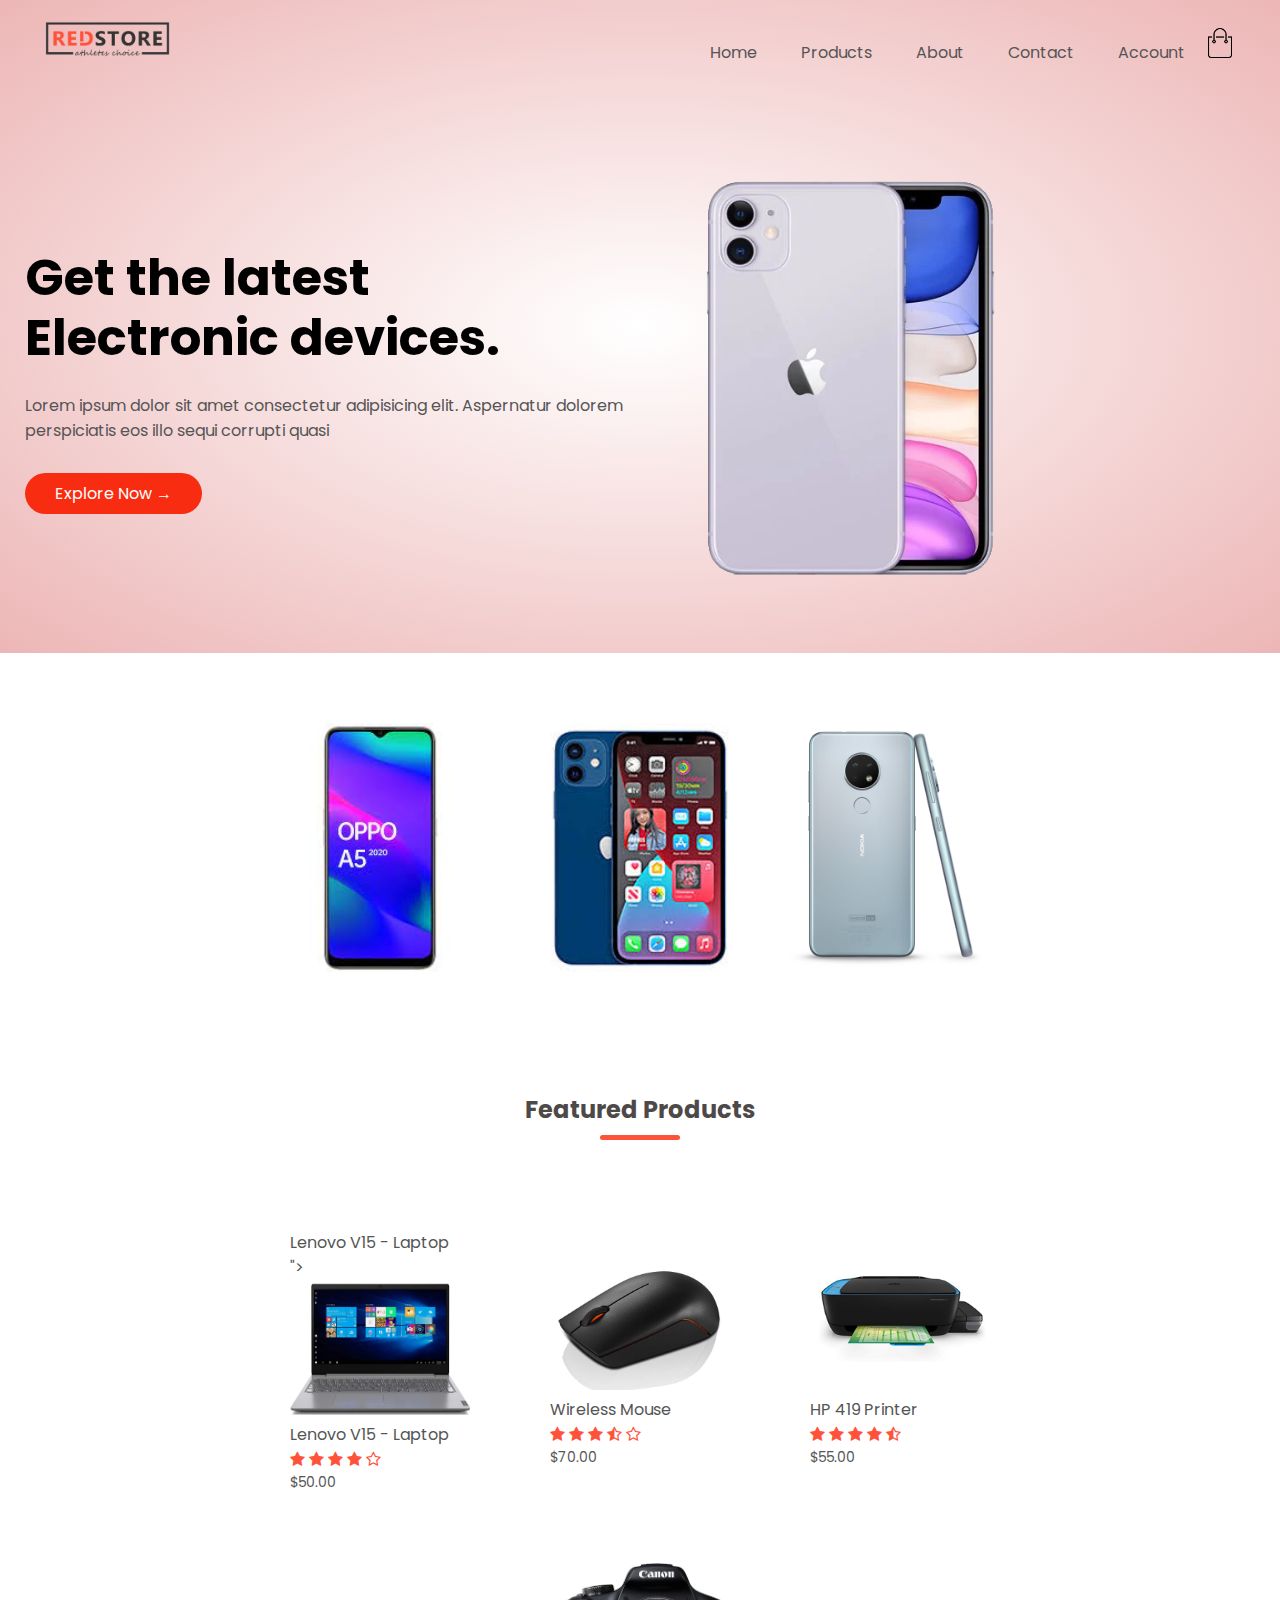
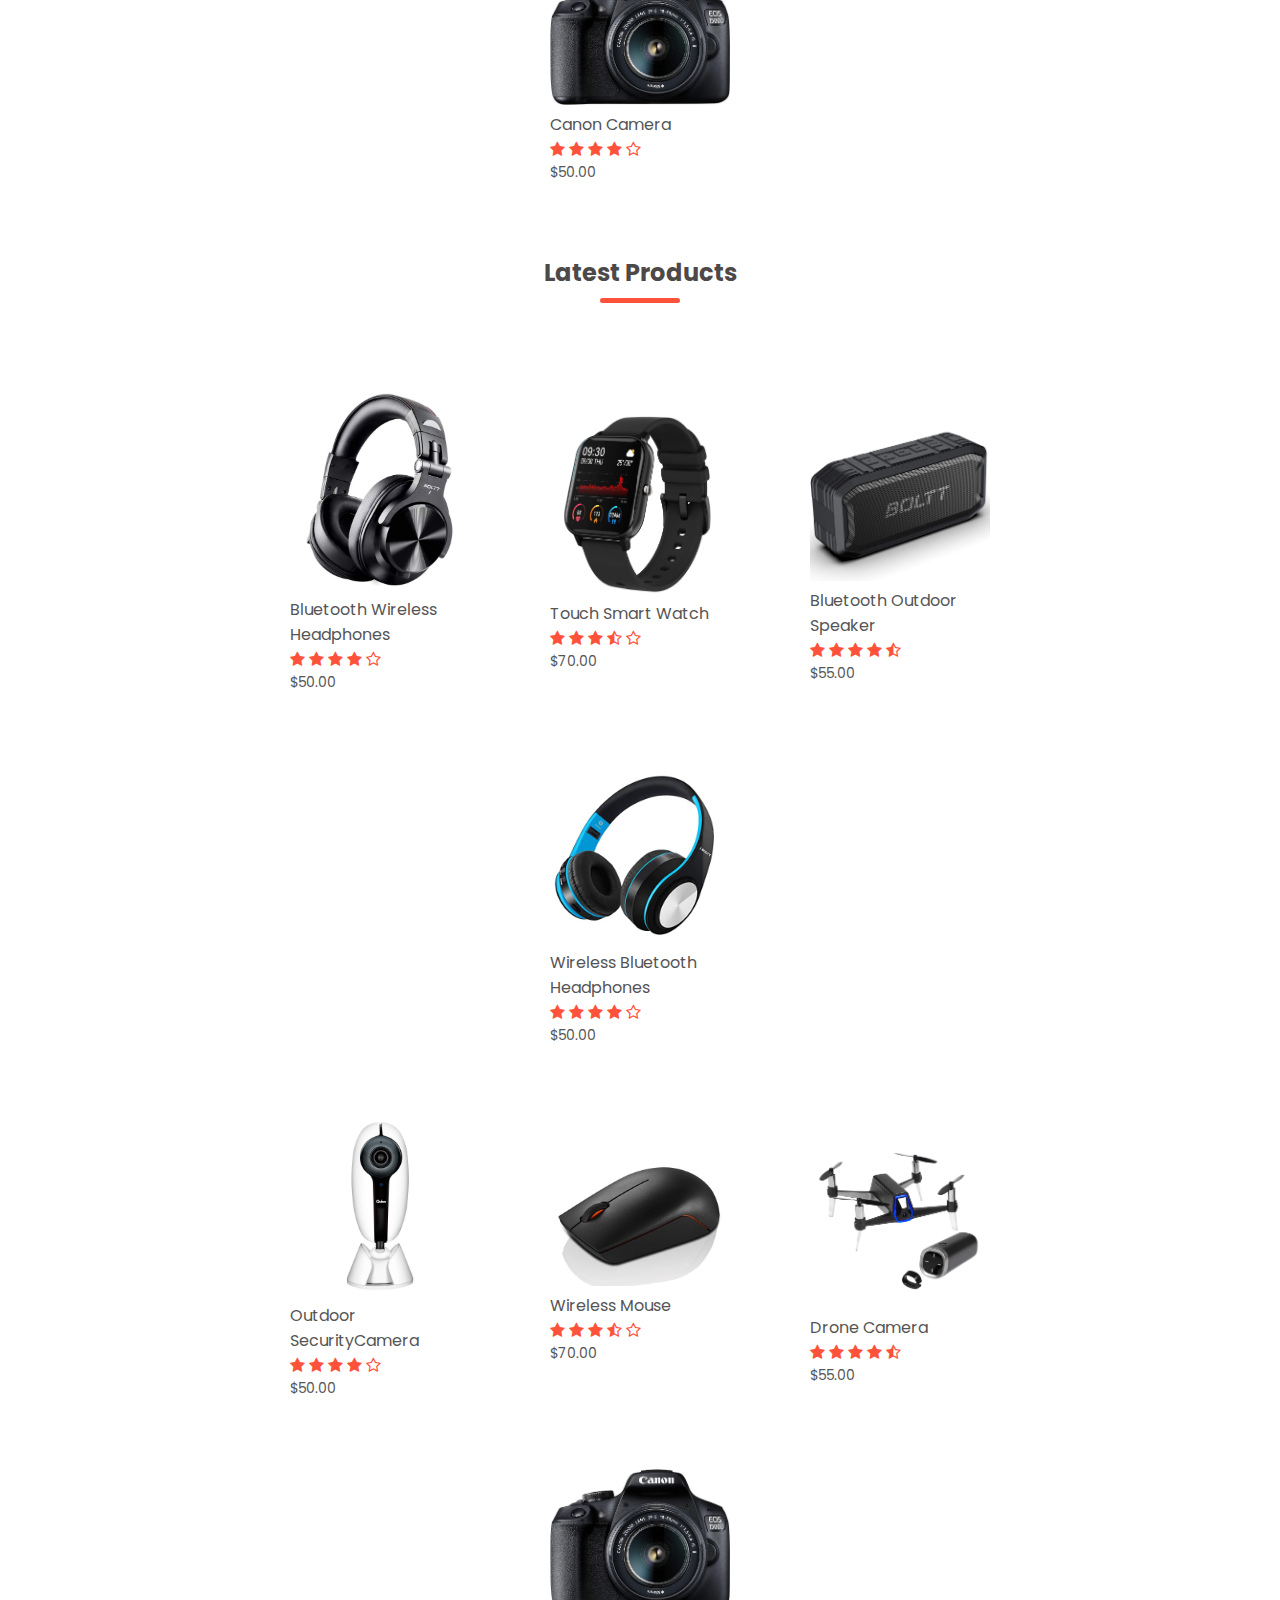
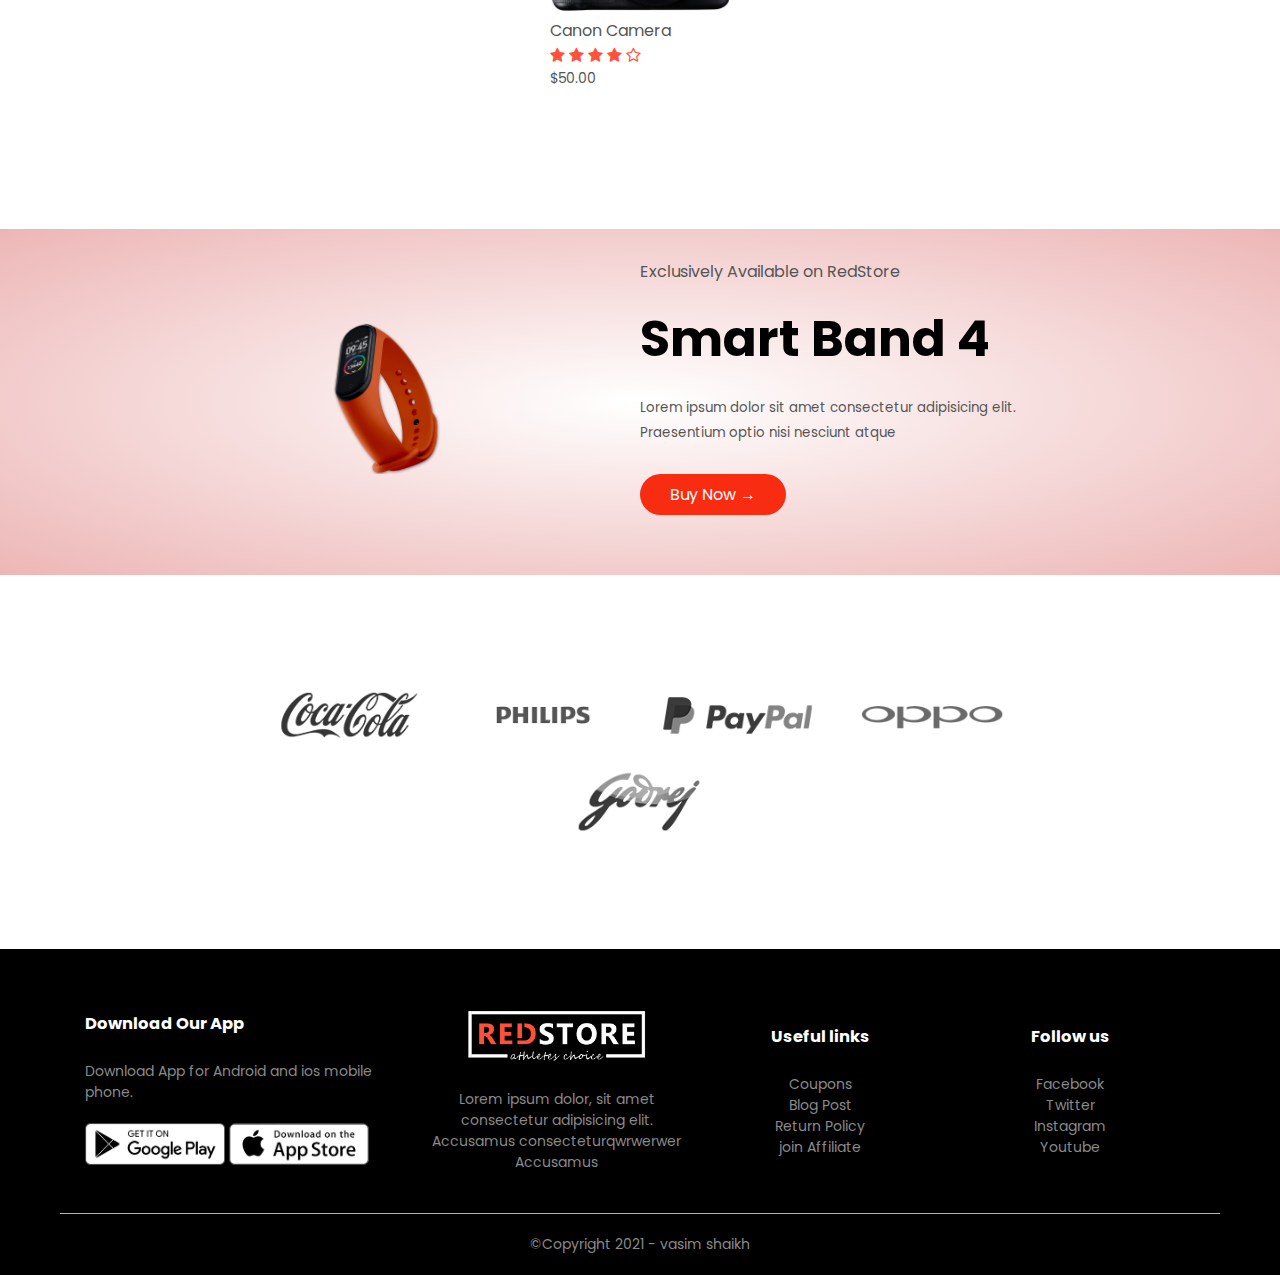
<file: index.html>
<!DOCTYPE html>
<html lang="en">

<head>
    <meta charset="UTF-8">
    <meta name="viewport" content="width=device-width, initial-scale=1.0">
    <meta http-equiv="X-UA-Compatible" content="IE=edge">
    <meta name="viewport" content="width=device-width, initial-scale=1.0">
    <title>Online Shopping website </title>
    <link rel="stylesheet" href="style.css">
    <link rel="preconnect" href="https://fonts.gstatic.com">
    <link href="https://fonts.googleapis.com/css2?family=Poppins:wght@200;300;400;500;600;700&display=swap"
        rel="stylesheet">

    <link rel="stylesheet" href="https://stackpath.bootstrapcdn.com/font-awesome/4.7.0/css/font-awesome.min.css"
        integrity="sha384-wvfXpqpZZVQGK6TAh5PVlGOfQNHSoD2xbE+QkPxCAFlNEevoEH3Sl0sibVcOQVnN" crossorigin="anonymous">

</head>
<!-- <style>


</style> -->

<body>
    <div class="header">
        <div class="container">
            <div class="navbar">
                <div class="logo">
                    <a href="index.html"> <img src="logo.png" alt="logo" width="125px"></a>
                </div>
                <nav>
                    <ul id="menuitems">
                        <li><a href="index.html">Home</a></li>
                        <li><a href="All_products.html">Products</a></li>
                        <li><a href="about.html">About</a></li>
                        <li><a href="#">Contact</a></li>
                        <li><a href="account.html">Account</a></li>
                    </ul>
                </nav>
                <img src="cart.png" width="30px" height="30px">
                <img src="menu.png" class="manu-icon" onclick="menutoggel()">
            </div>
            <div class="row">
                <div class="col-2">
                    <h1>Get the latest <br>Electronic devices.</h1>
                    <p>Lorem ipsum dolor sit amet consectetur adipisicing elit. Aspernatur dolorem <br>perspiciatis eos
                        illo
                        sequi corrupti quasi </p>
                    <a href="" class='btn'>Explore Now &#8594;</a>
                </div>
                <div class="col-2">

                    <img src="1222.png">
                </div>
            </div>
        </div>
    </div>


    <!-- -------------------- featured Categories------------------------------>
    <div class="categories">
        <div class="samll-container">
            <div class="row">
                <div class="col-3">
                    <img src="1.jpg">
                </div>
                <div class="col-3">
                    <img src="2.jpg">

                </div>
                <div class="col-3">
                    <img src="3.jpg">

                </div>
            </div>
        </div>
    </div>



    <!-- -------------------- featured Products------------------------------>
    <div class="samll-container">

        <h2 class="titel">Featured Products</h2>
        <div class="row">



            <div class="col-4">
                <a href=" <a
                    href="
                    https://www.amazon.in/HP-Processor-15s-du1052tuMicrosoft-Personal-One-Subscription/dp/B08WQFTM4W/ref=sr_1_2_sspa?dchild=1&keywords=hp+laptop&qid=1617005826&sr=8-2-spons&psc=1&spLa=[base64]">
                <h4>Lenovo V15 - Laptop </h4>"><img src="l1.jpg"></a>


                <a
                    href="https://www.amazon.in/HP-Processor-15s-du1052tuMicrosoft-Personal-One-Subscription/dp/B08WQFTM4W/ref=sr_1_2_sspa?dchild=1&keywords=hp+laptop&qid=1617005826&sr=8-2-spons&psc=1&spLa=[base64]">
                    <h4>Lenovo V15 - Laptop </h4>
                </a>

                <div class="ratting">
                    <i class="fa fa-star"></i>
                    <i class="fa fa-star"></i>
                    <i class="fa fa-star"></i>
                    <i class="fa fa-star"></i>
                    <i class="fa fa-star-o"></i>


                </div>
                <p>$50.00</p>
            </div>




            <div class="col-4">
                <img src="m1.jpg">
                <h4>Wireless Mouse</h4>
                <div class="ratting">
                    <i class="fa fa-star"></i>
                    <i class="fa fa-star"></i>
                    <i class="fa fa-star"></i>
                    <i class="fa fa-star-half-o"></i>
                    <i class="fa fa-star-o"></i>


                </div>
                <p>$70.00</p>
            </div>



            <div class="col-4">
                <img src="mm1.jpg">
                <h4>HP 419 Printer</h4>
                <div class="ratting">
                    <i class="fa fa-star"></i>
                    <i class="fa fa-star"></i>
                    <i class="fa fa-star"></i>
                    <i class="fa fa-star"></i>
                    <i class="fa fa-star-half-o"></i>


                </div>
                <p>$55.00</p>
            </div>



            <div class="col-4">
                <img src="c1.jpg">
                <h4>Canon Camera</h4>
                <div class="ratting">
                    <i class="fa fa-star"></i>
                    <i class="fa fa-star"></i>
                    <i class="fa fa-star"></i>
                    <i class="fa fa-star"></i>
                    <i class="fa fa-star-o"></i>


                </div>
                <p>$50.00</p>
            </div>
        </div>

        <!-- -------------------- Latest Products------------------------------>

        <h2 class="titel">Latest Products</h2>
        <div class="row">



            <div class="col-4">
                <img src="b1.jpg">
                <h4>Bluetooth Wireless Headphones</h4>
                <div class="ratting">
                    <i class="fa fa-star"></i>
                    <i class="fa fa-star"></i>
                    <i class="fa fa-star"></i>
                    <i class="fa fa-star"></i>
                    <i class="fa fa-star-o"></i>


                </div>
                <p>$50.00</p>
            </div>




            <div class="col-4">
                <img src="ww1.jpg">
                <h4>Touch Smart Watch</h4>
                <div class="ratting">
                    <i class="fa fa-star"></i>
                    <i class="fa fa-star"></i>
                    <i class="fa fa-star"></i>
                    <i class="fa fa-star-half-o"></i>
                    <i class="fa fa-star-o"></i>


                </div>
                <p>$70.00</p>
            </div>



            <div class="col-4">
                <img src="ss1.jpg">
                <h4>Bluetooth Outdoor Speaker</h4>
                <div class="ratting">
                    <i class="fa fa-star"></i>
                    <i class="fa fa-star"></i>
                    <i class="fa fa-star"></i>
                    <i class="fa fa-star"></i>
                    <i class="fa fa-star-half-o"></i>


                </div>
                <p>$55.00</p>
            </div>



            <div class="col-4">
                <img src="bl1.jpg">
                <h4>Wireless Bluetooth Headphones</h4>
                <div class="ratting">
                    <i class="fa fa-star"></i>
                    <i class="fa fa-star"></i>
                    <i class="fa fa-star"></i>
                    <i class="fa fa-star"></i>
                    <i class="fa fa-star-o"></i>


                </div>
                <p>$50.00</p>
            </div>

            <div class="row">



                <div class="col-4">
                    <img src="cccc1.jpg">
                    <h4>Outdoor SecurityCamera</h4>
                    <div class="ratting">
                        <i class="fa fa-star"></i>
                        <i class="fa fa-star"></i>
                        <i class="fa fa-star"></i>
                        <i class="fa fa-star"></i>
                        <i class="fa fa-star-o"></i>


                    </div>
                    <p>$50.00</p>
                </div>




                <div class="col-4">
                    <img src="m1.jpg">
                    <h4>Wireless Mouse</h4>
                    <div class="ratting">
                        <i class="fa fa-star"></i>
                        <i class="fa fa-star"></i>
                        <i class="fa fa-star"></i>
                        <i class="fa fa-star-half-o"></i>
                        <i class="fa fa-star-o"></i>


                    </div>
                    <p>$70.00</p>
                </div>



                <div class="col-4">
                    <img src="d11.jpg">
                    <h4>Drone Camera</h4>
                    <div class="ratting">
                        <i class="fa fa-star"></i>
                        <i class="fa fa-star"></i>
                        <i class="fa fa-star"></i>
                        <i class="fa fa-star"></i>
                        <i class="fa fa-star-half-o"></i>


                    </div>
                    <p>$55.00</p>
                </div>



                <div class="col-4">
                    <img src="c1.jpg">
                    <h4>Canon Camera</h4>
                    <div class="ratting">
                        <i class="fa fa-star"></i>
                        <i class="fa fa-star"></i>
                        <i class="fa fa-star"></i>
                        <i class="fa fa-star"></i>
                        <i class="fa fa-star-o"></i>


                    </div>
                    <p>$50.00</p>

                </div>
            </div>

        </div>

    </div>
    <!-- ----------------------------Offer---------------------------------- -->


    <div class="offer">
        <div class="samll-container">
            <!-- <h2 class="titel">Offer</h2> -->
            <div class="row">
                <div class="col-2">
                    <img src="exclusive.png" class="offer-img">


                </div>
                <div class="col-2">
                    <p>Exclusively Available on RedStore </p>
                    <h1>Smart Band 4</h1>
                    <small>Lorem ipsum dolor sit amet consectetur adipisicing elit. Praesentium optio nisi nesciunt
                        atque </small>
                    <a href="" class='btn'>Buy Now &#8594;</a>

                </div>
            </div>
        </div>

    </div>

    <!-- ---------------barands------------------- -->
    <div class="barands">
        <div class="samll-container">
            <div class="row">
                <div class="col-5">
                    <img src="logo-coca-cola.png">
                </div>


                <div class="col-5">
                    <img src="logo-philips.png">
                </div>
                <div class="col-5">
                    <img src="logo-paypal.png">
                </div>
                <div class="col-5">
                    <img src="logo-oppo.png">
                </div>
                <div class="col-5">
                    <img src="logo-godrej.png">
                </div>
            </div>
        </div>
    </div>
    <!-- --------footer---------- -->

    <div class="footer">
        <div class="container">
            <div class="row">
                <div class="footer-col-1">
                    <h3>Download Our App</h3>
                    <p>Download App for Android and ios mobile phone.</p>
                    <div class="app-logo">
                        <img src="play-store.png" alt="">
                        <img src="app-store.png" alt="">
                    </div>
                </div>

                <div class="footer-col-2">
                    <img src="logo-white.png">
                    <p>Lorem ipsum dolor, sit amet consectetur adipisicing elit. Accusamus consecteturqwrwerwer
                        Accusamus</p>
                </div>

                <div class="footer-col-3">
                    <h3>Useful links</h3>
                    <ul>
                        <li>Coupons</li>
                        <li>Blog Post</li>
                        <li>Return Policy</li>
                        <li>join Affiliate</li>
                    </ul>
                </div>

                <div class="footer-col-4">
                    <h3>Follow us</h3>
                    <ul>
                        <li>Facebook</li>
                        <li>Twitter</li>
                        <li>Instagram</li>
                        <li>Youtube</li>
                    </ul>
                </div>


            </div>
        </div>
        <hr>
        <p class="copy-right">&copy;Copyright 2021 - vasim shaikh </p>
    </div>




    <!-- ----------------------js for toggle menu------------------------- -->

    <script>
        var menuitems = document.getElementById("menuitems");
        menuitems.style.maxHeight = "0px"
        function menutoggel() {
            if (menuitems.style.maxHeight == "0px") {
                menuitems.style.maxHeight = "200px";

            }
            else {
                menuitems.style.maxHeight = "0px";

            }
        }

    </script>

</body>

</html>
</file>
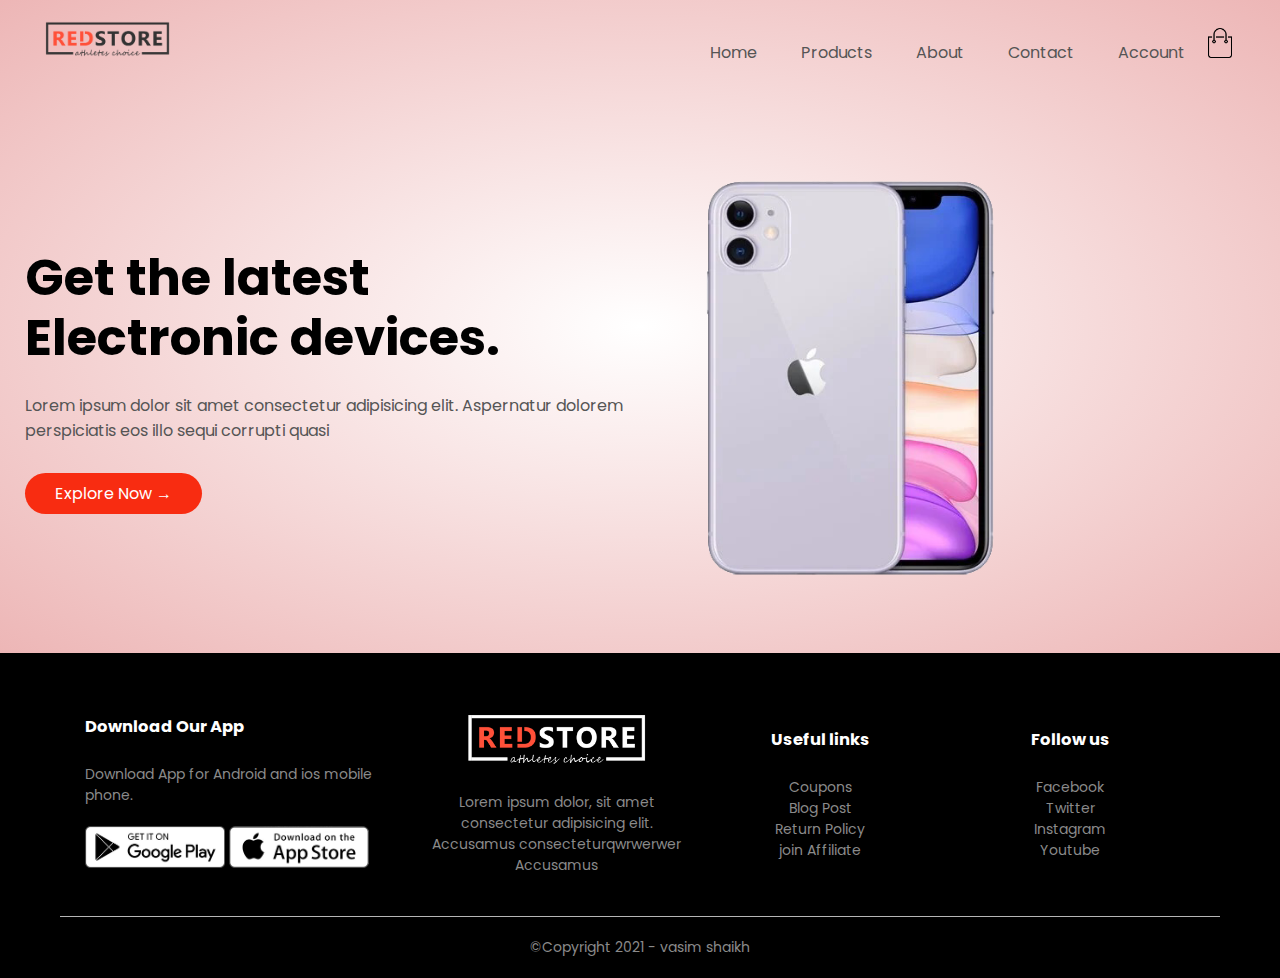
<file: about.html>
<!DOCTYPE html>
<html lang="en">

<head>
    <meta charset="UTF-8">
    <meta name="viewport" content="width=device-width, initial-scale=1.0">
    <meta http-equiv="X-UA-Compatible" content="IE=edge">
    <meta name="viewport" content="width=device-width, initial-scale=1.0">
    <title>Online Shopping website </title>
    <link rel="stylesheet" href="style.css">
    <link rel="preconnect" href="https://fonts.gstatic.com">
    <link href="https://fonts.googleapis.com/css2?family=Poppins:wght@200;300;400;500;600;700&display=swap"
        rel="stylesheet">

    <link rel="stylesheet" href="https://stackpath.bootstrapcdn.com/font-awesome/4.7.0/css/font-awesome.min.css"
        integrity="sha384-wvfXpqpZZVQGK6TAh5PVlGOfQNHSoD2xbE+QkPxCAFlNEevoEH3Sl0sibVcOQVnN" crossorigin="anonymous">

</head>

<body>
    <div class="header">
        <div class="container">
            <div class="navbar">
                <div class="logo">
                    <a href="index.html"> <img src="logo.png" alt="logo" width="125px"></a>
                </div>
                <nav>
                    <ul id="menuitems">
                        <li><a href="index.html">Home</a></li>
                        <li><a href="All_products.html">Products</a></li>
                        <li><a href="about.html">About</a></li>
                        <li><a href="#">Contact</a></li>
                        <li><a href="account.html">Account</a></li>
                    </ul>
                </nav>
                <img src="cart.png" width="30px" height="30px">
                <img src="menu.png" class="manu-icon" onclick="menutoggel()">
            </div>
            <div class="row">
                <div class="col-2">
                    <h1>Get the latest <br>Electronic devices.</h1>
                    <p>Lorem ipsum dolor sit amet consectetur adipisicing elit. Aspernatur dolorem <br>perspiciatis eos
                        illo
                        sequi corrupti quasi </p>
                    <a href="" class='btn'>Explore Now &#8594;</a>
                </div>
                <div class="col-2">

                    <img src="1222.png">
                </div>
            </div>
        </div>
    </div>



    <div class="footer">
        <div class="container">
            <div class="row">
                <div class="footer-col-1">
                    <h3>Download Our App</h3>
                    <p>Download App for Android and ios mobile phone.</p>
                    <div class="app-logo">
                        <img src="play-store.png" alt="">
                        <img src="app-store.png" alt="">
                    </div>
                </div>

                <div class="footer-col-2">
                    <img src="logo-white.png">
                    <p>Lorem ipsum dolor, sit amet consectetur adipisicing elit. Accusamus consecteturqwrwerwer
                        Accusamus</p>
                </div>

                <div class="footer-col-3">
                    <h3>Useful links</h3>
                    <ul>
                        <li>Coupons</li>
                        <li>Blog Post</li>
                        <li>Return Policy</li>
                        <li>join Affiliate</li>
                    </ul>
                </div>

                <div class="footer-col-4">
                    <h3>Follow us</h3>
                    <ul>
                        <li>Facebook</li>
                        <li>Twitter</li>
                        <li>Instagram</li>
                        <li>Youtube</li>
                    </ul>
                </div>


            </div>
        </div>
        <hr>
        <p class="copy-right">&copy;Copyright 2021 - vasim shaikh </p>
    </div>




    <!-- ----------------------js for toggle menu------------------------- -->

    <script>
        var menuitems = document.getElementById("menuitems");
        menuitems.style.maxHeight = "0px"
        function menutoggel() {
            if (menuitems.style.maxHeight == "0px") {
                menuitems.style.maxHeight = "200px";

            }
            else {
                menuitems.style.maxHeight = "0px";

            }
        }

    </script>

</body>

</html>
</file>
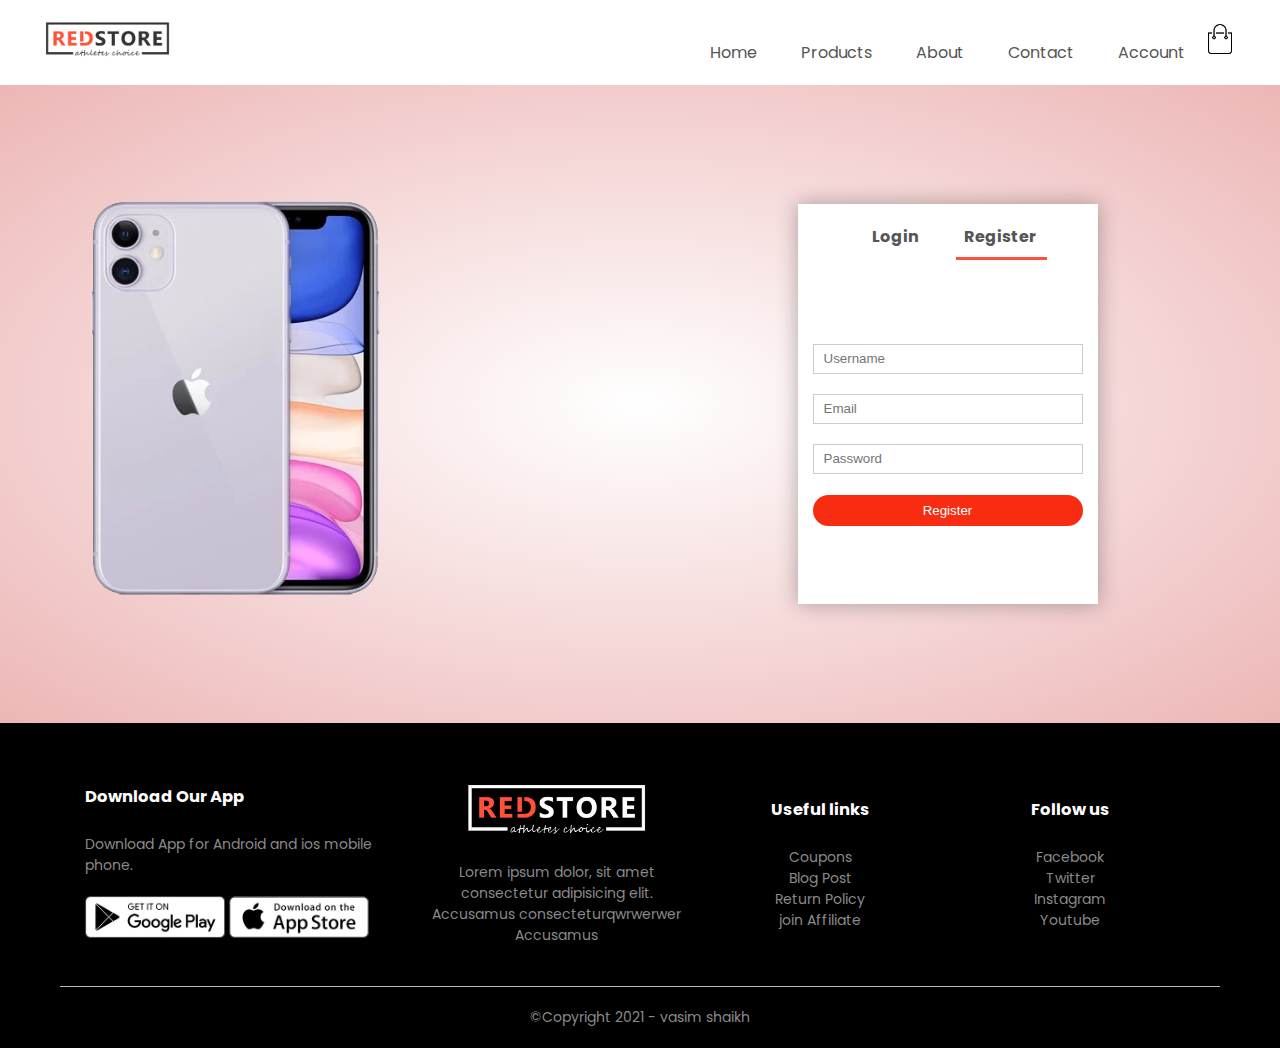
<file: account.html>
<!DOCTYPE html>
<html lang="en">

<head>
    <meta charset="UTF-8">
    <meta name="viewport" content="width-device-width, initial-scale=1.0">
    <meta http-equiv="X-UA-Compatible" content="IE=edge">
    <meta name="viewport" content="width=device-width, initial-scale=1.0">
    <title> Account||Online Shopping website </title>
    <link rel="stylesheet" href="style.css">
    <link rel="preconnect" href="https://fonts.gstatic.com">
    <link href="https://fonts.googleapis.com/css2?family=Poppins:wght@200;300;400;500;600;700&display=swap"
        rel="stylesheet">

    <link rel="stylesheet" href="https://stackpath.bootstrapcdn.com/font-awesome/4.7.0/css/font-awesome.min.css"
        integrity="sha384-wvfXpqpZZVQGK6TAh5PVlGOfQNHSoD2xbE+QkPxCAFlNEevoEH3Sl0sibVcOQVnN" crossorigin="anonymous">

</head>

<body>
    <div class="container">
        <div class="navbar">
            <div class="logo">
                <a href="index.html"> <img src="logo.png" alt="logo" width="125px"></a>
            </div>
            <nav>
                <ul id="menuitems">
                    <li><a href="index.html">Home</a></li>
                    <li><a href="All_products.html">Products</a></li>
                    <li><a href="about.html">About</a></li>
                    <li><a href="#">Contact</a></li>
                    <li><a href="account.html">Account</a></li>
                </ul>
            </nav>
            <a href="shopping.html"><img src="cart.png" width="30px" height="30px"></a>
            <img src="menu.png" class="manu-icon" onclick="menutoggel()">
        </div>
    </div>

    <!--------------account section----------------- -->

    <div class="account-page">
        <div class="container">
            <div class="row">
                <div class="col-2">
                    <img src="1222.png" width="100%">
                </div>
                <div class="col-2">
                    <div class="form-container">
                        <div class="form-btn">
                            <span onclick="login()">Login</span>
                            <span onclick="register()">Register</span>
                            <hr id="indicator">
                        </div>
                        <form id='LoginForm'>
                            <input type="text" placeholder="Username">
                            <input type="Password" placeholder="Password">
                            <button type="submit" class="btn">Login</button>
                            <a href="">forgot password</a>
                        </form>

                        <form id='regform'>
                            <input type="text" placeholder="Username">
                            <input type="email" placeholder="Email">
                            <input type="Password" placeholder="Password">
                            <button type="submit" class="btn">Register</button>
                        </form>
                    </div>
                </div>
            </div>
        </div>
    </div>











    <!-- ------------footer--------------- -->

    <div class="footer">
        <div class="container">
            <div class="row">
                <div class="footer-col-1">
                    <h3>Download Our App</h3>
                    <p>Download App for Android and ios mobile phone.</p>
                    <div class="app-logo">
                        <img src="play-store.png" alt="">
                        <img src="app-store.png" alt="">
                    </div>
                </div>

                <div class="footer-col-2">
                    <img src="logo-white.png">
                    <p>Lorem ipsum dolor, sit amet consectetur adipisicing elit. Accusamus consecteturqwrwerwer
                        Accusamus</p>
                </div>

                <div class="footer-col-3">
                    <h3>Useful links</h3>
                    <ul>
                        <li>Coupons</li>
                        <li>Blog Post</li>
                        <li>Return Policy</li>
                        <li>join Affiliate</li>
                    </ul>
                </div>

                <div class="footer-col-4">
                    <h3>Follow us</h3>
                    <ul>
                        <li>Facebook</li>
                        <li>Twitter</li>
                        <li>Instagram</li>
                        <li>Youtube</li>
                    </ul>
                </div>


            </div>
        </div>
        <hr>
        <p class="copy-right">&copy;Copyright 2021 - vasim shaikh </p>
    </div>




    <!-- ----------------------js for toggle menu------------------------- -->

    <script>
        var menuitems = document.getElementById("menuitems");
        menuitems.style.maxHeight = "0px"
        function menutoggel() {
            if (menuitems.style.maxHeight == "0px") {
                menuitems.style.maxHeight = "200px";

            }
            else {
                menuitems.style.maxHeight = "0px";

            }
        }

    </script>

    <!-- ----------------------js for toggle from------------------------- -->
    <script>

        var LoginForm = document.getElementById("LoginForm");
        var regform = document.getElementById("regform");
        var indicator = document.getElementById("indicator");

        function register() {
            regform.style.transform = "translateX(0px)";
            LoginForm.style.transform = "translateX(0px)";
            indicator.style.transform = "translateX(100px)";
        }
        function login() {
            regform.style.transform = "translateX(300px)";
            LoginForm.style.transform = "translateX(300px)";
            indicator.style.transform = "translateX(0px)";
        }

    </script>


</body>

</html>
</file>
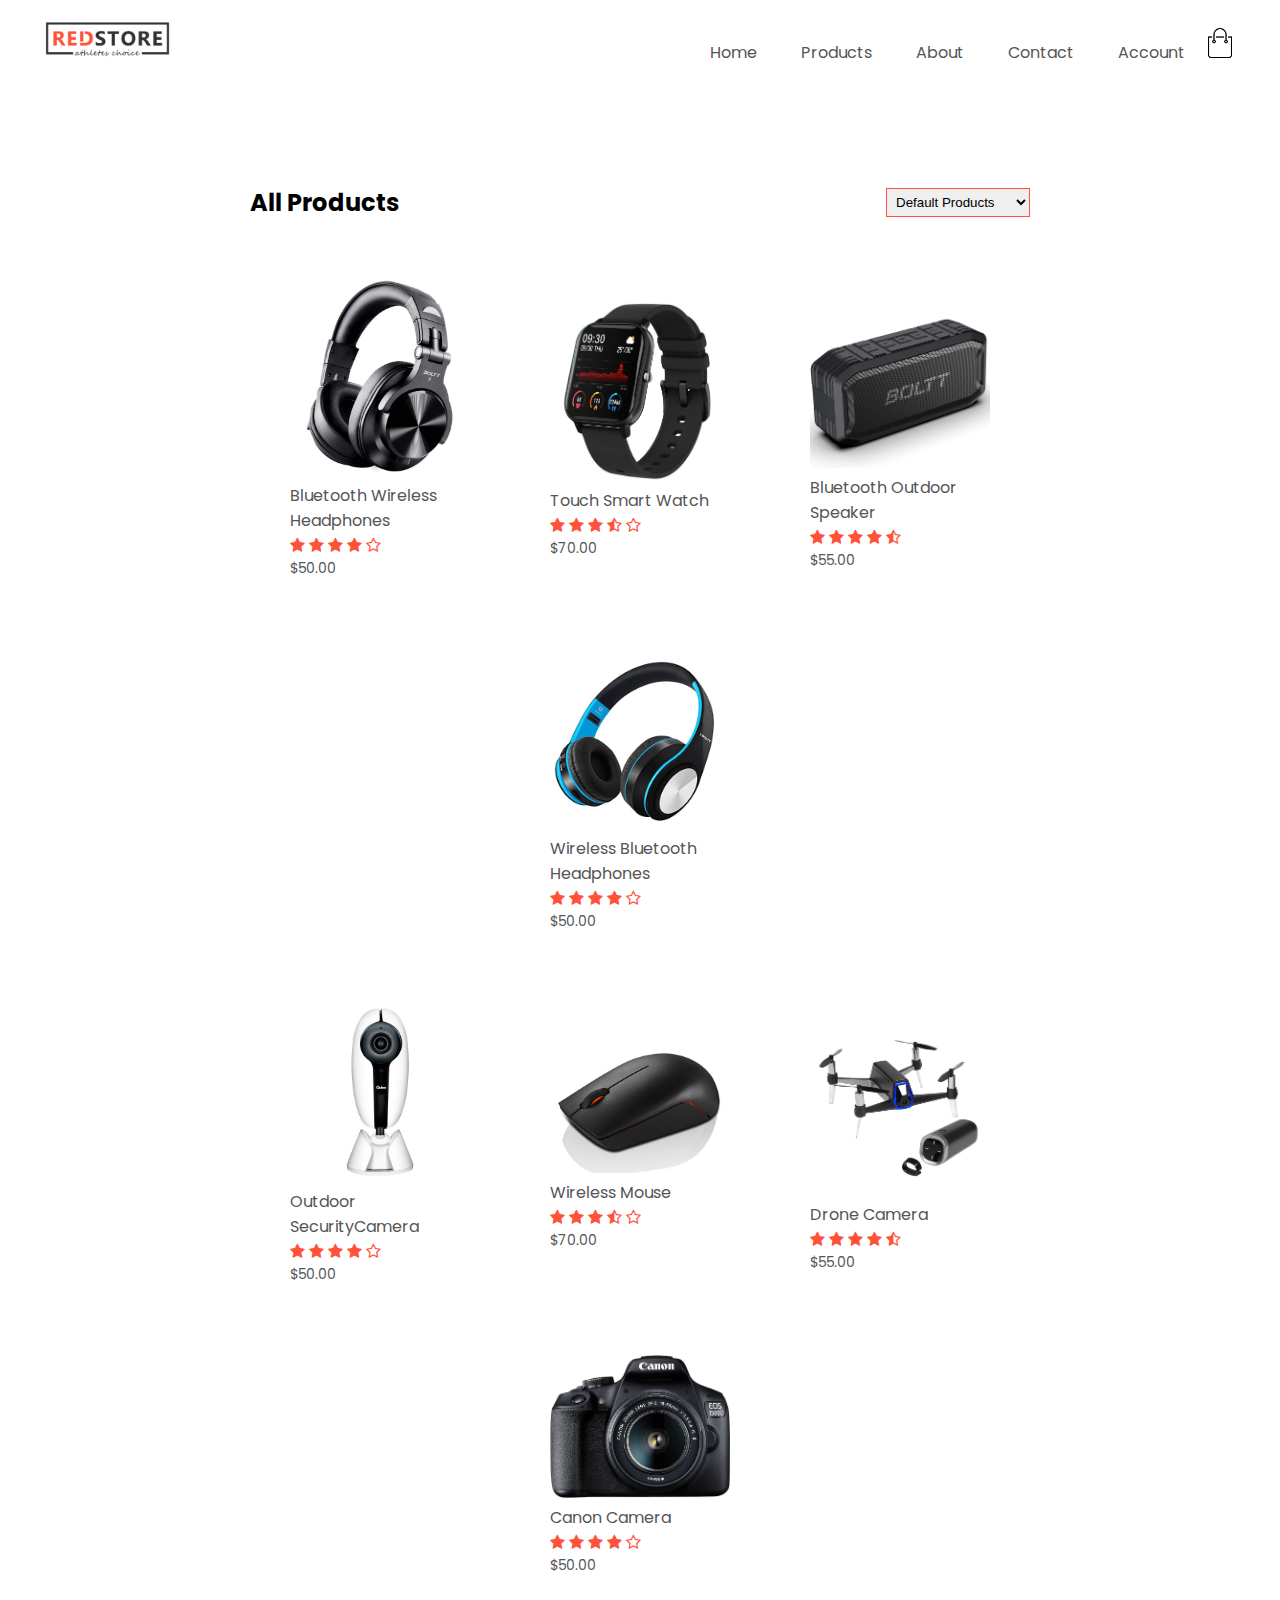
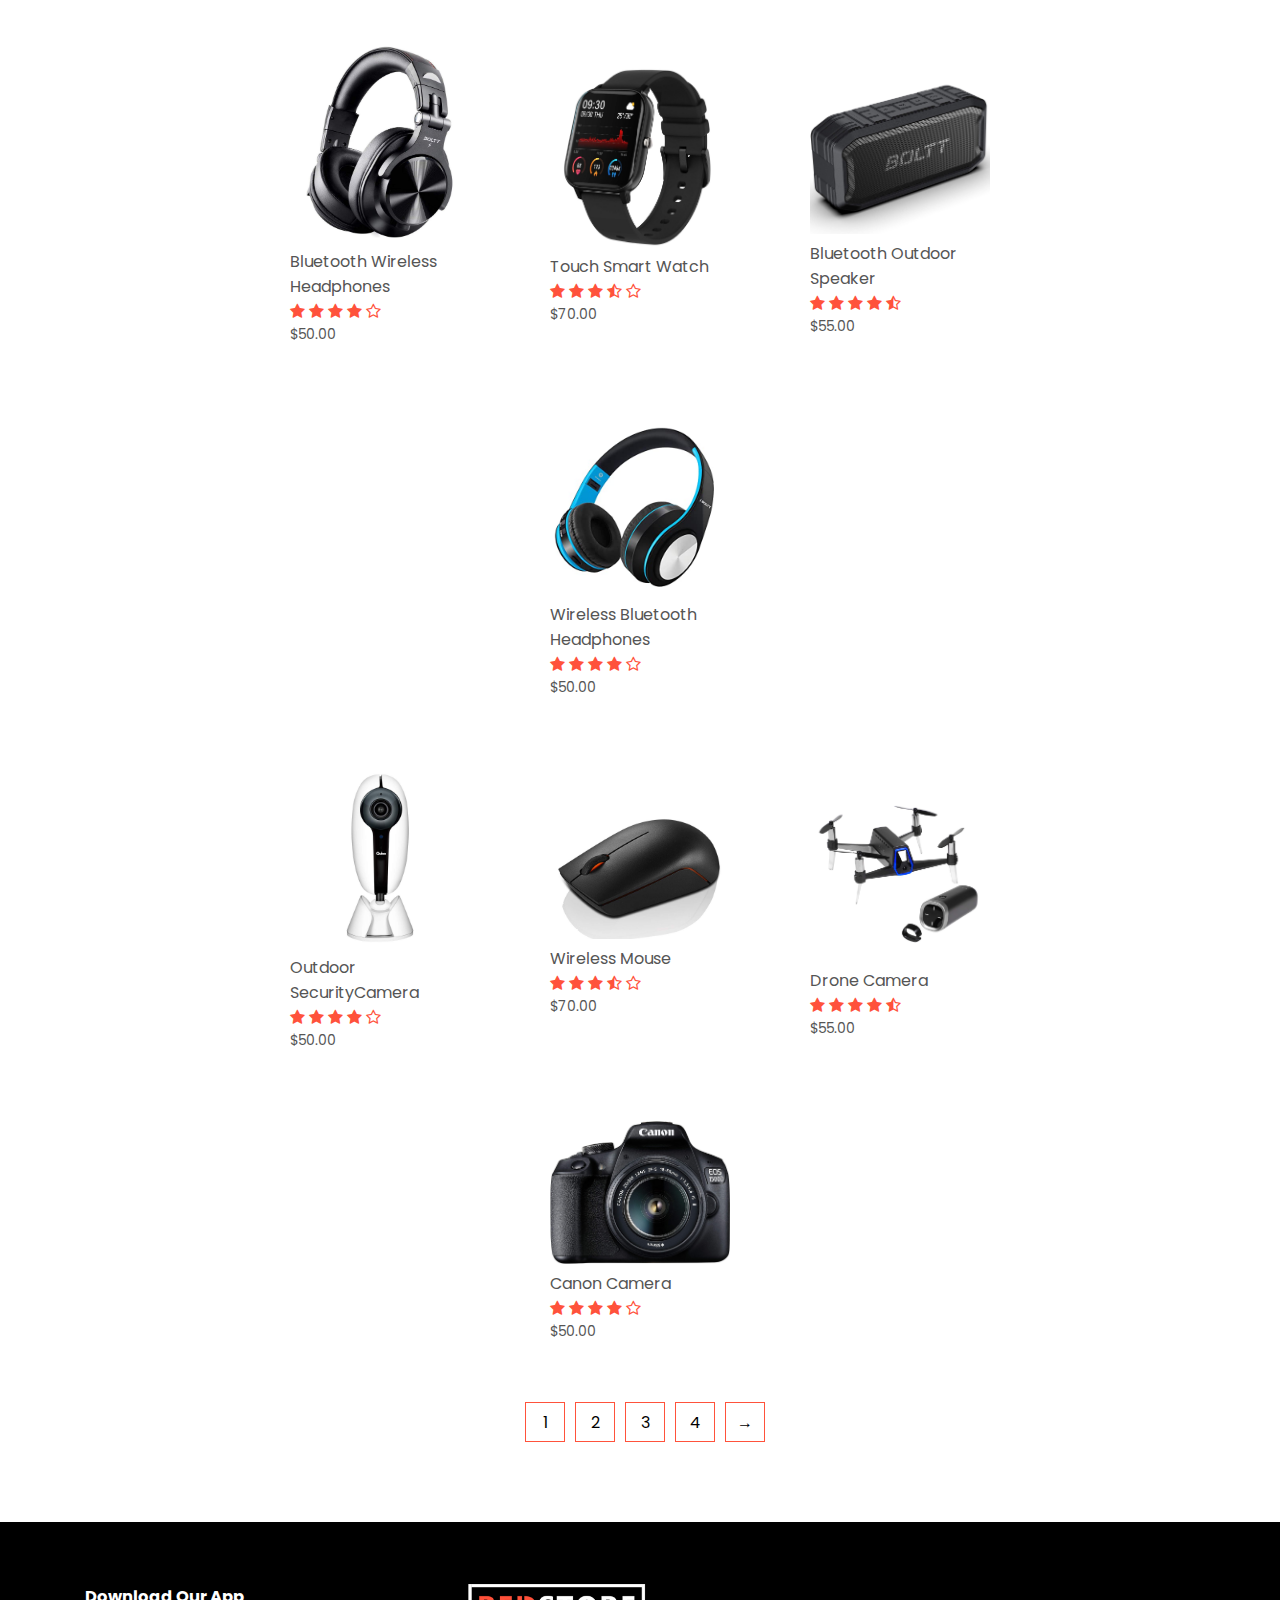
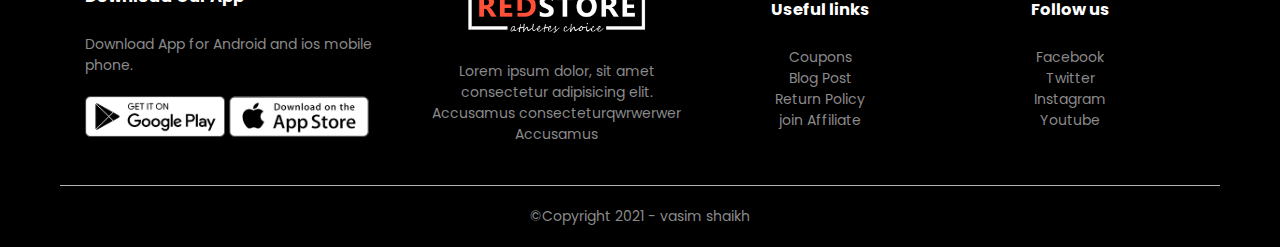
<file: All_products.html>
<!DOCTYPE html>
<html lang="en">

<head>
    <meta charset="UTF-8">
    <meta name="viewport" content="width-device-width, initial-scale=1.0">
    <meta http-equiv="X-UA-Compatible" content="IE=edge">
    <meta name="viewport" content="width=device-width, initial-scale=1.0">
    <title> All Products ||Online Shopping website </title>
    <link rel="stylesheet" href="style.css">
    <link rel="preconnect" href="https://fonts.gstatic.com">
    <link href="https://fonts.googleapis.com/css2?family=Poppins:wght@200;300;400;500;600;700&display=swap"
        rel="stylesheet">

    <link rel="stylesheet" href="https://stackpath.bootstrapcdn.com/font-awesome/4.7.0/css/font-awesome.min.css"
        integrity="sha384-wvfXpqpZZVQGK6TAh5PVlGOfQNHSoD2xbE+QkPxCAFlNEevoEH3Sl0sibVcOQVnN" crossorigin="anonymous">

</head>

<body>
    <div class="container">
        <div class="navbar">
            <div class="logo">
                <a href="index.html"> <img src="logo.png" alt="logo" width="125px"></a>
            </div>
            <nav>
                <ul id="menuitems">
                    <li><a href="index.html">Home</a></li>
                    <li><a href="All_products.html">Products</a></li>
                    <li><a href="about.html">About</a></li>
                    <li><a href="#">Contact</a></li>
                    <li><a href="account.html">Account</a></li>
                </ul>
            </nav>
            <img src="cart.png" width="30px" height="30px">
            <img src="menu.png" class="manu-icon" onclick="menutoggel()">
        </div>
    </div>

    <div class="samll-container">

        <div class="row row-2">
            <h2 id="h2">All Products </h2>
            <select>
                <option> Default Products</option>
                <option> Short by price</option>
                <option> Short by popularity</option>
                <option> Short by sale</option>
            </select>
        </div>

        <div class="row">



            <div class="col-4">
                <img src="b1.jpg">
                <h4>Bluetooth Wireless Headphones</h4>
                <div class="ratting">
                    <i class="fa fa-star"></i>
                    <i class="fa fa-star"></i>
                    <i class="fa fa-star"></i>
                    <i class="fa fa-star"></i>
                    <i class="fa fa-star-o"></i>


                </div>
                <p>$50.00</p>
            </div>




            <div class="col-4">
                <img src="ww1.jpg">
                <h4>Touch Smart Watch</h4>
                <div class="ratting">
                    <i class="fa fa-star"></i>
                    <i class="fa fa-star"></i>
                    <i class="fa fa-star"></i>
                    <i class="fa fa-star-half-o"></i>
                    <i class="fa fa-star-o"></i>


                </div>
                <p>$70.00</p>
            </div>



            <div class="col-4">
                <img src="ss1.jpg">
                <h4>Bluetooth Outdoor Speaker</h4>
                <div class="ratting">
                    <i class="fa fa-star"></i>
                    <i class="fa fa-star"></i>
                    <i class="fa fa-star"></i>
                    <i class="fa fa-star"></i>
                    <i class="fa fa-star-half-o"></i>


                </div>
                <p>$55.00</p>
            </div>



            <div class="col-4">
                <img src="bl1.jpg">
                <h4>Wireless Bluetooth Headphones</h4>
                <div class="ratting">
                    <i class="fa fa-star"></i>
                    <i class="fa fa-star"></i>
                    <i class="fa fa-star"></i>
                    <i class="fa fa-star"></i>
                    <i class="fa fa-star-o"></i>


                </div>
                <p>$50.00</p>
            </div>

            <div class="row">



                <div class="col-4">
                    <img src="cccc1.jpg">
                    <h4>Outdoor SecurityCamera</h4>
                    <div class="ratting">
                        <i class="fa fa-star"></i>
                        <i class="fa fa-star"></i>
                        <i class="fa fa-star"></i>
                        <i class="fa fa-star"></i>
                        <i class="fa fa-star-o"></i>


                    </div>
                    <p>$50.00</p>
                </div>




                <div class="col-4">
                    <img src="m1.jpg">
                    <h4>Wireless Mouse</h4>
                    <div class="ratting">
                        <i class="fa fa-star"></i>
                        <i class="fa fa-star"></i>
                        <i class="fa fa-star"></i>
                        <i class="fa fa-star-half-o"></i>
                        <i class="fa fa-star-o"></i>


                    </div>
                    <p>$70.00</p>
                </div>



                <div class="col-4">
                    <img src="d11.jpg">
                    <h4>Drone Camera</h4>
                    <div class="ratting">
                        <i class="fa fa-star"></i>
                        <i class="fa fa-star"></i>
                        <i class="fa fa-star"></i>
                        <i class="fa fa-star"></i>
                        <i class="fa fa-star-half-o"></i>


                    </div>
                    <p>$55.00</p>
                </div>



                <div class="col-4">
                    <img src="c1.jpg">
                    <h4>Canon Camera</h4>
                    <div class="ratting">
                        <i class="fa fa-star"></i>
                        <i class="fa fa-star"></i>
                        <i class="fa fa-star"></i>
                        <i class="fa fa-star"></i>
                        <i class="fa fa-star-o"></i>


                    </div>
                    <p>$50.00</p>

                </div>
            </div>

        </div>
        <div class="row">



            <div class="col-4">
                <img src="b1.jpg">
                <h4>Bluetooth Wireless Headphones</h4>
                <div class="ratting">
                    <i class="fa fa-star"></i>
                    <i class="fa fa-star"></i>
                    <i class="fa fa-star"></i>
                    <i class="fa fa-star"></i>
                    <i class="fa fa-star-o"></i>


                </div>
                <p>$50.00</p>
            </div>




            <div class="col-4">
                <img src="ww1.jpg">
                <h4>Touch Smart Watch</h4>
                <div class="ratting">
                    <i class="fa fa-star"></i>
                    <i class="fa fa-star"></i>
                    <i class="fa fa-star"></i>
                    <i class="fa fa-star-half-o"></i>
                    <i class="fa fa-star-o"></i>


                </div>
                <p>$70.00</p>
            </div>



            <div class="col-4">
                <img src="ss1.jpg">
                <h4>Bluetooth Outdoor Speaker</h4>
                <div class="ratting">
                    <i class="fa fa-star"></i>
                    <i class="fa fa-star"></i>
                    <i class="fa fa-star"></i>
                    <i class="fa fa-star"></i>
                    <i class="fa fa-star-half-o"></i>


                </div>
                <p>$55.00</p>
            </div>



            <div class="col-4">
                <img src="bl1.jpg">
                <h4>Wireless Bluetooth Headphones</h4>
                <div class="ratting">
                    <i class="fa fa-star"></i>
                    <i class="fa fa-star"></i>
                    <i class="fa fa-star"></i>
                    <i class="fa fa-star"></i>
                    <i class="fa fa-star-o"></i>


                </div>
                <p>$50.00</p>
            </div>

            <div class="row">



                <div class="col-4">
                    <img src="cccc1.jpg">
                    <h4>Outdoor SecurityCamera</h4>
                    <div class="ratting">
                        <i class="fa fa-star"></i>
                        <i class="fa fa-star"></i>
                        <i class="fa fa-star"></i>
                        <i class="fa fa-star"></i>
                        <i class="fa fa-star-o"></i>


                    </div>
                    <p>$50.00</p>
                </div>




                <div class="col-4">
                    <img src="m1.jpg">
                    <h4>Wireless Mouse</h4>
                    <div class="ratting">
                        <i class="fa fa-star"></i>
                        <i class="fa fa-star"></i>
                        <i class="fa fa-star"></i>
                        <i class="fa fa-star-half-o"></i>
                        <i class="fa fa-star-o"></i>


                    </div>
                    <p>$70.00</p>
                </div>



                <div class="col-4">
                    <img src="d11.jpg">
                    <h4>Drone Camera</h4>
                    <div class="ratting">
                        <i class="fa fa-star"></i>
                        <i class="fa fa-star"></i>
                        <i class="fa fa-star"></i>
                        <i class="fa fa-star"></i>
                        <i class="fa fa-star-half-o"></i>


                    </div>
                    <p>$55.00</p>
                </div>



                <div class="col-4">
                    <img src="c1.jpg">
                    <h4>Canon Camera</h4>
                    <div class="ratting">
                        <i class="fa fa-star"></i>
                        <i class="fa fa-star"></i>
                        <i class="fa fa-star"></i>
                        <i class="fa fa-star"></i>
                        <i class="fa fa-star-o"></i>


                    </div>
                    <p>$50.00</p>

                </div>
            </div>

        </div>















    </div>
    <div class="page-btn">
        <span>1</span>
        <span>2</span>
        <span>3</span>
        <span>4</span>
        <span>&#8594;</span>
    </div>

    <div class="footer">
        <div class="container">
            <div class="row">
                <div class="footer-col-1">
                    <h3>Download Our App</h3>
                    <p>Download App for Android and ios mobile phone.</p>
                    <div class="app-logo">
                        <img src="play-store.png" alt="">
                        <img src="app-store.png" alt="">
                    </div>
                </div>

                <div class="footer-col-2">
                    <img src="logo-white.png">
                    <p>Lorem ipsum dolor, sit amet consectetur adipisicing elit. Accusamus consecteturqwrwerwer
                        Accusamus</p>
                </div>

                <div class="footer-col-3">
                    <h3>Useful links</h3>
                    <ul>
                        <li>Coupons</li>
                        <li>Blog Post</li>
                        <li>Return Policy</li>
                        <li>join Affiliate</li>
                    </ul>
                </div>

                <div class="footer-col-4">
                    <h3>Follow us</h3>
                    <ul>
                        <li>Facebook</li>
                        <li>Twitter</li>
                        <li>Instagram</li>
                        <li>Youtube</li>
                    </ul>
                </div>


            </div>
        </div>
        <hr>
        <p class="copy-right">&copy;Copyright 2021 - vasim shaikh </p>
    </div>




    <!-- ----------------------js for toggle menu------------------------- -->

    <script>
        var menuitems = document.getElementById("menuitems");
        menuitems.style.maxHeight = "0px"
        function menutoggel() {
            if (menuitems.style.maxHeight == "0px") {
                menuitems.style.maxHeight = "200px";

            }
            else {
                menuitems.style.maxHeight = "0px";

            }
        }

    </script>

</body>

</html>
</file>
<file: style.css>
*{
    margin: 0px;
    padding: 0px;
    box-sizing: border-box;
}
body{
    font-family: 'Poppins', sans-serif;
}

.navbar{
    display: flex;
    align-items: center;
    padding: 20px;
}


nav{
    flex:1;
    text-align: right;
}

nav ul{
        display: inline-block;
        list-style-type: none;

}

nav ul li{
display: inline-block;
margin: 20px;

}
a{
    text-decoration: none;
    color:#555;
}
p{
    
    color:#555;
}

.container{
    max-width: 1300px;
    margin:auto;
    padding-left: 25px;
    padding-right: 25px;
}
.row{
 display: flex;
 align-items: center;
 flex-wrap: wrap;
 justify-content:space-around;   
}
.col-2{
flex-basis: 50%;
min-width: 300px;
}
.col-2 img{
    max-width: 70%;
    padding: 50px 0;
}
.col-2 h1{
    font-size: 50px;
    line-height: 60px;
    margin: 25px 0;
}
.btn{
    display: inline-block;
    background: #f82c11;
    color: white;
    padding: 8px 30px;
    margin: 30px 0;
    border-radius: 30px;
transition: background 0.5s;
}

.btn:hover{

    background:#911b0c ;

}
.header{
    background: radial-gradient(#fff,#edb6b6);
}
.header .row{
    margin-top: 30px;
}

.categories{
    margin: 70px 0;

}
.col-3{
    flex-basis: 30%;
    min-width: 250px;
    margin-bottom:30px ;
}
.col-3 img{
    width: 100%;
}
.samll-container{
    max-width: 1080px;
    margin:auto;

    margin-left: 250px;
    margin-right: 250px;
}
.col-4{
    flex-basis: 25%;
    padding: 10px;
    min-width:200px;
    margin-bottom: 50px;
    transition: transform 0.5s;
}
.col-4 img{
    width:100%;
}

.titel{
    display: flex;
    margin: 0 auto 80px;
    position: relative;
    line-height: 60px;
    color:rgb(78, 73, 73);
    justify-content: center;
    text-align: center;
    align-content: center;
}

.titel::after{
    content: "";
    background: #ff523b;
    width: 80px;
    height: 5px;
    border-radius: 5px;
    position: absolute;
    bottom:0;
    left:50%;
    transform: translateX(-50%);
}
h4{
    color:#555;
    font-weight: normal;
}

.col-4 p{
    font-size: 14px;
}

.ratting .fa{
    color:#ff523b;
}

.col-4:hover{
    transform: translateY(-7px);
}

/* ----------offer-------------- */

.offer{
    background: radial-gradient(#fff,#edb6b6);
    margin-top: 80px;
    padding: 30px 0;
}

.col-2 .offer-img{
    padding: 50px;
    transition: transform 0.5s;

}


small{
    color:#555;
}


.col-2.offer-img:hover{
    transform: translateY(-5px);
}





/* -----------barands----------- */

.barands{
    margin: 100px auto;
}

.col-5{
    width:160px
}

.col-5 img{
    width: 100%;
    cursor: pointer;
    filter:grayscale(100%)
}

.col-5 img:hover{
        filter:grayscale(0%)

}

/* -------------footer---------------- */



.footer{
    background: #000;
    color: #8a8a8a;
    font-size:14px;
    padding:60px 60px 20px
}
.footer p{
    color: #8a8a8a;

}

.footer h3{
    color:#fff;
    margin-bottom: 25px;
}

.footer-col-1,
.footer-col-2,
.footer-col-3,
.footer-col-4{
    min-width: 250px;
    margin-bottom:20px
}

.footer-col-1{
    flex-basis: 30%;
}

.footer-col-2{
    flex:1;
    text-align: center;
}


.footer-col-2 img{
    width: 180px;
    margin-bottom: 20px;
}

.footer-col-3,.footer-col-4{
    flex-basis: 12%;
    text-align: center;
    text-decoration: none;
}

.footer ul{
    list-style-type: none;
}
.app-logo{
    margin-top: 20px;

}

.app-logo img {
    width: 140px;
    
}

.footer hr{
    border: none;
    background: #b5b5b5;
    height: 1px;
    margin: 20px 0;
}
.copy-right{
    text-align: center;
}

.manu-icon{
    width:28px;
    margin-left: 20px;
    display: none;  

}


/* ---------------------All products------------------- */

.row-2{
    justify-content: space-between;
    margin: 100px auto 50px;
}

select{
    border: 1px solid #ff523b;
    padding:5px
}
select:focus{
    outline: none;
}



.page-btn{
    margin: 0 auto 80px;
     /* margin: 0 auto 80px; */
    display: flex;
    justify-content: center;

}

.page-btn span{
    display: inline-block;
    border: 1px solid #ff523b;
    margin-left: 10px;
    width:40px;
    height:40px;
    text-align: center;
    line-height: 40px;
    cursor: pointer;
}
.page-btn span:hover{
    background: #ff523b;
    color:white;
}





/* -----------------account-page--------------------- */
.account-page{
    padding: 50px 0;
    background: radial-gradient(#fff,#edb6b6);
}

.form-container{
    background: #fff;
    width: 300px;
    height: 400px;
    position: relative;
    text-align: center;
    padding: 20px 0 ;
    margin: auto;
    box-shadow: 0 0 20px 0px rgba(0, 0, 0, 0.3);
    overflow: hidden;
}

.form-container span{
    font-weight: bold;
    padding: 0 10px;
    color: #555;
    cursor: pointer;
    width: 100px;
    display: inline-block;
}

.form-btn{
    display: inline-block;
}

.form-container form{
    max-width: 300px;
    padding: 0;
    position: absolute;
    top: 130px;
    transition: transform 1s;
}

form input{
    width: 90%;
    height: 30px;
    margin:10px 0;
    padding: 0 10px;
    border: 1px solid #ccc;
}



form .btn{
    width: 90%;
    border: none;
    cursor: pointer;
    margin: 11px 0;
}
form .btn:focus{
    outline: none;
}
#LoginForm{
    left: -300px;
}
#regform{
    left:0;
}
form a{
    font-size: 12px;
}

#indicator{
    width:45%;
    border: none;
    background: #ff523b;
    height: 3px;
    margin-top: 8px;
    margin-left: 10px;
    transform: translateX(100px);
    transition: transform 1s;

}
/* ------------------ media query for menu-------------------------- - */

@media only screen and (max-width:800px){
    nav ul {
            position: absolute;
            top:70px;
            left:0;
            background: #333;
            width: 100%;
            overflow: hidden;
            transition: max-height 0.5s;
}

nav ul li{
    display: block;
    margin-bottom:10px ;
    margin-right: 50px;
    margin-top: 10px;
    
}


nav ul li  a {
    color:white;
}
.manu-icon{
    display: block;
    cursor: pointer;
}
}

/* ------------------ media query for  less than 600 screen size-------------------------- - */
 @media only screen and (max-width: 600px)
{
            .row{
                text-align: center;
            }

            .col-22{
                     text-align: center;
                    margin-left: -65px;

            }
            .col-2, .col-3, .col-4, .col-5{
                flex-basis: 100%;

            }

        .col-3, .col-4, .col-5{
                flex-basis: 100%;
                margin-left: -65px;

            }
            .titel{
                text-align: center;
                margin-left: -65px;


            }

            .col-4{
                min-width: 330px;


            }
        .offer-img{
                margin-left: -65px;

        }
        .offer .col-2 p ,h1, small{
                margin-left: -65px;
                text-align: center;


        }
        .offer .col-2 h1{
                margin-left: -65px;


        }
        .offer .col-2 small{
                margin-left: -65px;
                text-align: center;


        }
        .offer .col-2 .btn{
            margin-left: -65px;

        } 
        
    #h2{
        font-size: 25px;
        flex: none;
        margin: 23px 0px;
        }

    .single-products .img{
        text-align: center;
        /* margin-left: -65px; */
    }

    .single-products .col-2{
        text-align: 20px 0;
    }


        .h1{
        font-size: 25px;
        flex: none;
        margin: 23px 0px;
        text-align: left;
        }

       .samll-container .row .col-2 .pt{

           text-align: left;
       }

       .photo{
           margin:-35px;
       }

       .photo .row .col-2 img{
           flex-basis: 100%;
           width: 100%;
       }

       .photo .row .col-2 h1{
           font-size: 36px;
       } 

       #h3 {
    /* font-size: 21px;
    margin: 9px 79px;*/
                overflow: hidden;

    
 }
       #h3p {
        /* font-size: 18px;
    margin: 2px 39px; */
                overflow: hidden;

       }


 .card-info .p-name small{
display: none; }


    }
</file>
